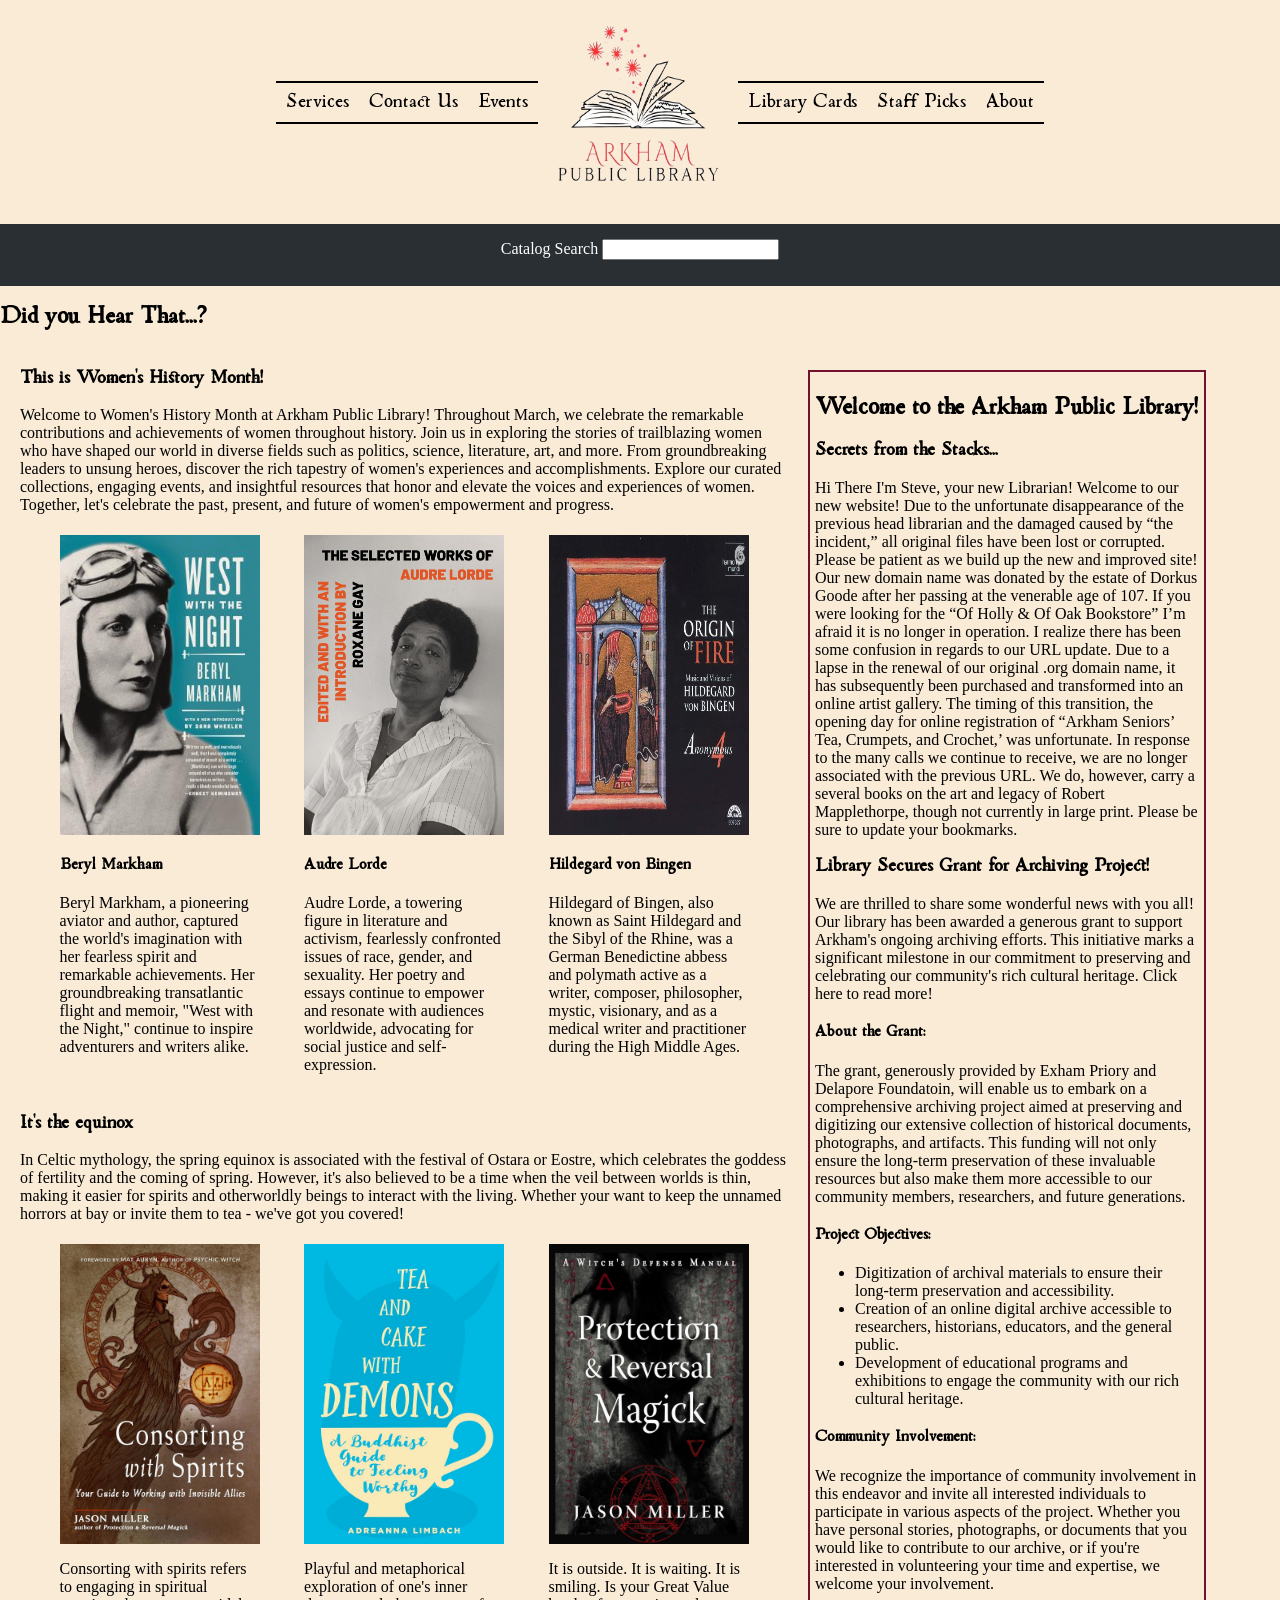
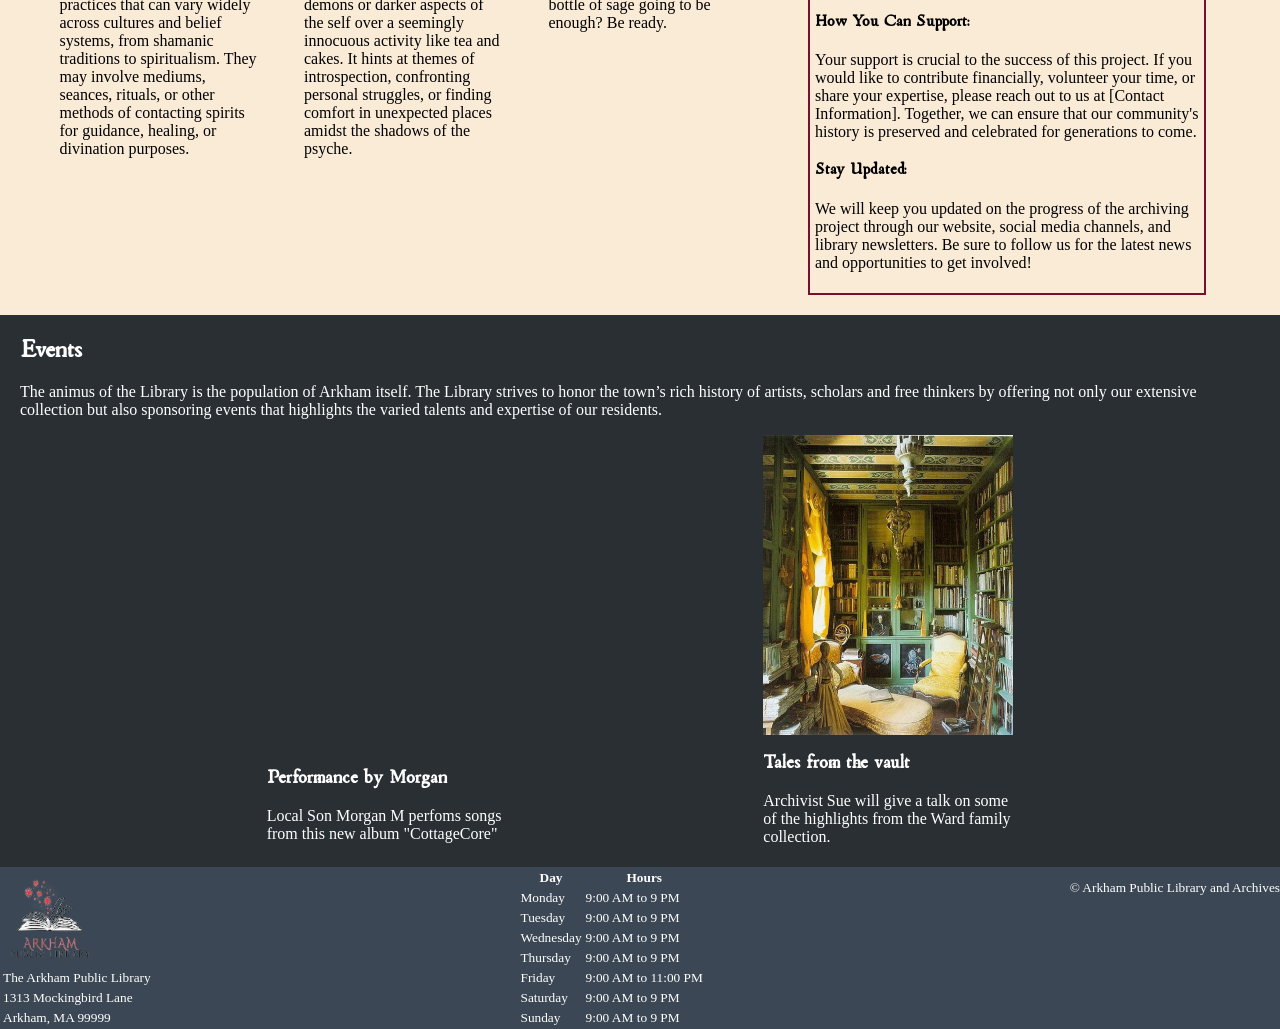
<file: Arkham/index.html>
<html>
    <head>
        <link rel="stylesheet" href="css/testheadercss.css">

    </head>

    <body>
        <header>
            <nav class="navtop">
                <ul class="navlist">
                    
                    <li><a href="services.html">Services</a></li>
                    <li><a href="ref.html">Contact Us</a></li>
                    <li><a href="events.html">Events</a></li>
                    <span class="noborder"><li><a href="index.html"><img src="images/Magic BookWHITE copy (1).png" height="200px" width="200px"></a></li></span>
                    <li><a href="libcrd.html">Library Cards</a></li>
                    <li><a href="staffp.html">Staff Picks</a></li>
                    <li><a href="about.html">About</a></li>
                </ul>
            </nav>







        </header>

<div class="catalogbar">
    <form>
        <label for="catalogsearch">Catalog Search</label>
        <input type="text" id="cataogsearch" name="catalogsearch">
    </form>
</div>



 <main class="maincontent"> 



<div class="spotlightall">
    <span class="dyht"><h2>Did you Hear That...?</h2></span>
        <div class="spotlightcont">



            <div class="spotlft">

                    <h3>This is Women's History Month!</h3>
                    <p>
                        Welcome to Women's History Month at Arkham Public Library! Throughout March, we celebrate the remarkable contributions and achievements of women throughout history. Join us in exploring the stories of trailblazing women who have shaped our world in diverse fields such as politics, science, literature, art, and more. From groundbreaking leaders to unsung heroes, discover the rich tapestry of women's experiences and accomplishments. Explore our curated collections, engaging events, and insightful resources that honor and elevate the voices and experiences of women. Together, let's celebrate the past, present, and future of women's empowerment and progress.</p>
                    <div class="highlighttop">
                            <div class="titem">
                                <img src="images/markhamWestNight.jpg" alt="tea and cakes with deamons book cover" height="300px" width="200px">
                                <h4>Beryl Markham</h4>
                                <p>
                                Beryl Markham, a pioneering aviator and author, captured the world's imagination with her fearless spirit and remarkable achievements. Her groundbreaking transatlantic flight and memoir, "West with the Night," continue to inspire adventurers and writers alike.</p>
                            </div>
                            <div class="titem">
                                <img src="images/lordeA.jpg" alt="protection magic book cover" height="300px" width="200px">
                                <h4>Audre Lorde</h4>
                                <p>Audre Lorde, a towering figure in literature and activism, fearlessly confronted issues of race, gender, and sexuality. Her poetry and essays continue to empower and resonate with audiences worldwide, advocating for social justice and self-expression.</p>
                            </div>
                            <div class="titem">
                                <img src="images/cdvonbingen.jpg" alt="guides book cover" height="300px" width="200px">
                                <h4>Hildegard von Bingen</h4>
                                <p>Hildegard of Bingen, also known as Saint Hildegard and the Sibyl of the Rhine, was a German Benedictine abbess and polymath active as a writer, composer, philosopher, mystic, visionary, and as a medical writer and practitioner during the High Middle Ages.</p>
                            </div>

                    </div>
                    
                    
                    
                    <h3>It's the equinox</h3>
                    <p>In Celtic mythology, the spring equinox is associated with the festival of Ostara or Eostre, which celebrates the goddess of fertility and the coming of spring. However, it's also believed to be a time when the veil between worlds is thin, making it easier for spirits and otherworldly beings to interact with the living. Whether your want to keep the unnamed horrors at bay or invite them to tea - we've got you covered!</p>
                    <div class="highlightbottom">
                    
                            <div class="bitem">
                                <img src="images/guidessp.jpg" alt="guides book cover" height="300px" width="200px">
                                <p>Consorting with spirits refers to engaging in spiritual practices that can vary widely across cultures and belief systems, from shamanic traditions to spiritualism. They may involve mediums, seances, rituals, or other methods of contacting spirits for guidance, healing, or divination purposes.</p>
                            </div>
                            <div class="bitem">
                                <img src="images/tcdemons.jpg" alt="tea and cakes with deamons book cover" height="300px" width="200px">
                                <p>Playful and metaphorical exploration of one's inner demons or darker aspects of the self over a seemingly innocuous activity like tea and cakes. It hints at themes of introspection, confronting personal struggles, or finding comfort in unexpected places amidst the shadows of the psyche.</p>
                            </div>
                            <div class="bitem">
                                <img src="images/protectmgk.jpg" alt="protection magic book cover" height="300px" width="200px">
                                <p>It is outside.  It is waiting. It is smiling. Is your Great Value bottle of sage  going to be enough? Be ready.</p>
                            </div>

                    </div>

            </div>
                
                
            <div class="spotrt">
                    <h2>Welcome to the Arkham Public Library!</h2>
                    <h3>Secrets from the Stacks...</h3>
                    <p>Hi There I'm Steve, your new Librarian! Welcome to our new website! Due to the unfortunate disappearance of the previous head librarian and the damaged caused by “the incident,” all original files have been lost or corrupted. Please be patient as we build up the new and improved site! Our new domain name was donated by the estate of Dorkus Goode after her passing at the venerable age of 107. If you were looking for the “Of Holly & Of Oak Bookstore” I’m afraid it is no longer in operation. I realize there has been some confusion in regards to our URL update. Due to a lapse in the renewal of our original .org domain name, it has subsequently been purchased and transformed into an online artist gallery. The timing of this transition, the opening day for online registration of “Arkham Seniors’ Tea, Crumpets, and Crochet,’ was unfortunate. In response to the many calls we continue to receive, we are no longer associated with the previous URL.  We do, however, carry a several books on the art and legacy of Robert Mapplethorpe, though not currently in large print. Please be sure to update your bookmarks. </p>  

                    <h3>Library Secures Grant for Archiving Project!</h3>
                    <p>We are thrilled to share some wonderful news with you all! Our library has been awarded a generous grant to support Arkham's ongoing archiving efforts. This initiative marks a significant milestone in our commitment to preserving and celebrating our community's rich cultural heritage. Click here to read more!</p>



                    <h4>About the Grant:</h4> 
                    <p>The grant, generously provided by Exham Priory and Delapore Foundatoin, will enable us to embark on a comprehensive archiving project aimed at preserving and digitizing our extensive collection of historical documents, photographs, and artifacts. This funding will not only ensure the long-term preservation of these invaluable resources but also make them more accessible to our community members,     researchers, and future generations.</p>


                    <h4>Project Objectives:</h4>
                        <ul>
                            <li>Digitization of archival materials to ensure their long-term preservation and accessibility.</li>
                            <li>Creation of an online digital archive accessible to researchers, historians, educators, and the general public.</li>
                            <li>Development of educational programs and exhibitions to engage the community with our rich cultural heritage.</li>
                        </ul>

                    <h4>Community Involvement:</h4>
                        <p>We recognize the importance of community involvement in this endeavor and invite all interested individuals to participate in various aspects of the project. Whether you have personal stories, photographs, or documents that you would like to contribute to our archive, or if you're interested in volunteering your time and expertise, we welcome your involvement.</p>
                    
                    <h4>How You Can Support:</h4> 
                        <p>Your support is crucial to the success of this project. If you would like to contribute financially, volunteer your time, or share your expertise, please reach out to us at [Contact Information]. Together, we can ensure that our community's history is preserved and celebrated for generations to come.</p>

                    <h4>Stay Updated:</h4> 
                        <p>We will keep you updated on the progress of the archiving project through our website, social media channels, and library newsletters. Be sure to follow us for the latest news and opportunities to get involved!</p>

                    
    
            </div>

        </div>

        



</div>

<div class="eventsall">
    <h2>Events</h2>
    
        <p>The animus of the Library is the population of Arkham itself.  The Library strives to honor the town’s rich history of artists, scholars and free thinkers by offering not only our extensive collection but also sponsoring events that highlights the varied talents and expertise of our residents.</p>


    <div class="eventcont">
        <div class="eventsp1">
        <iframe width="300" height="315" src="https://www.youtube.com/embed/rg7Qqr-dvvQ?si=SR5DaQxv9ZM_UH1A" title="YouTube video player" frameborder="0" allow="accelerometer; autoplay; clipboard-write; encrypted-media; gyroscope; picture-in-picture; web-share" referrerpolicy="strict-origin-when-cross-origin" allowfullscreen></iframe>    
        <h3>Performance by Morgan</h3>
        <p>Local Son Morgan M perfoms songs from this new album "CottageCore"</p>
        </div>
        
        <div class="eventsp1">
        <img src="images/il_1140xN.1725874884_qam1.jpg" height="300px" width="250px" />
        <h3>Tales from the vault</h3>
        <p>Archivist Sue will give a talk on some of the highlights from the Ward family collection.</p>
        </div>

        
    </div>



</div>












</main>
 
<footer>

    <div class="ftaddress">
        <img src="images/Magic BookWHITE copy (1).png" alt="Arkham Public Library Logo" height="100px" width="100px">
    
        <address>
        <table>
            <tr>
                <td>The Arkham Public Library</td>
            </tr>
            <tr>
                <td>1313 Mockingbird Lane</td>
            </tr>
            <tr>
                <td>Arkham, MA 99999</td>
            </tr>        
        </table>
        </address>
    </div>  
        
    <table>
        <tr>
            <th>Day</th>
            <th>Hours</th>
        </tr>          
        <tr>
            <td>Monday</td>
            <td>9:00 AM to 9 PM</td>
        </tr>    
        <tr>
            <td>Tuesday</td>
            <td>9:00 AM to 9 PM</td>
        </tr>
        <tr>
            <td>Wednesday</td>
            <td>9:00 AM to 9 PM</td>
        </tr>
        <tr>
            <td>Thursday</td>
            <td>9:00 AM to 9 PM</td>
        </tr>
        <tr>
            <td>Friday</td>
            <td>9:00 AM to 11:00  PM</td>
        </tr>
        <tr>
            <td>Saturday</td>
            <td>9:00 AM to 9 PM</td>
        </tr>
        <tr>
            <td>Sunday</td>
            <td>9:00 AM to 9 PM</td>
        </tr>    
    </table>
    
    <p>© Arkham Public Library and Archives</p>
    
    </footer>


    </body>
</html>
</file>
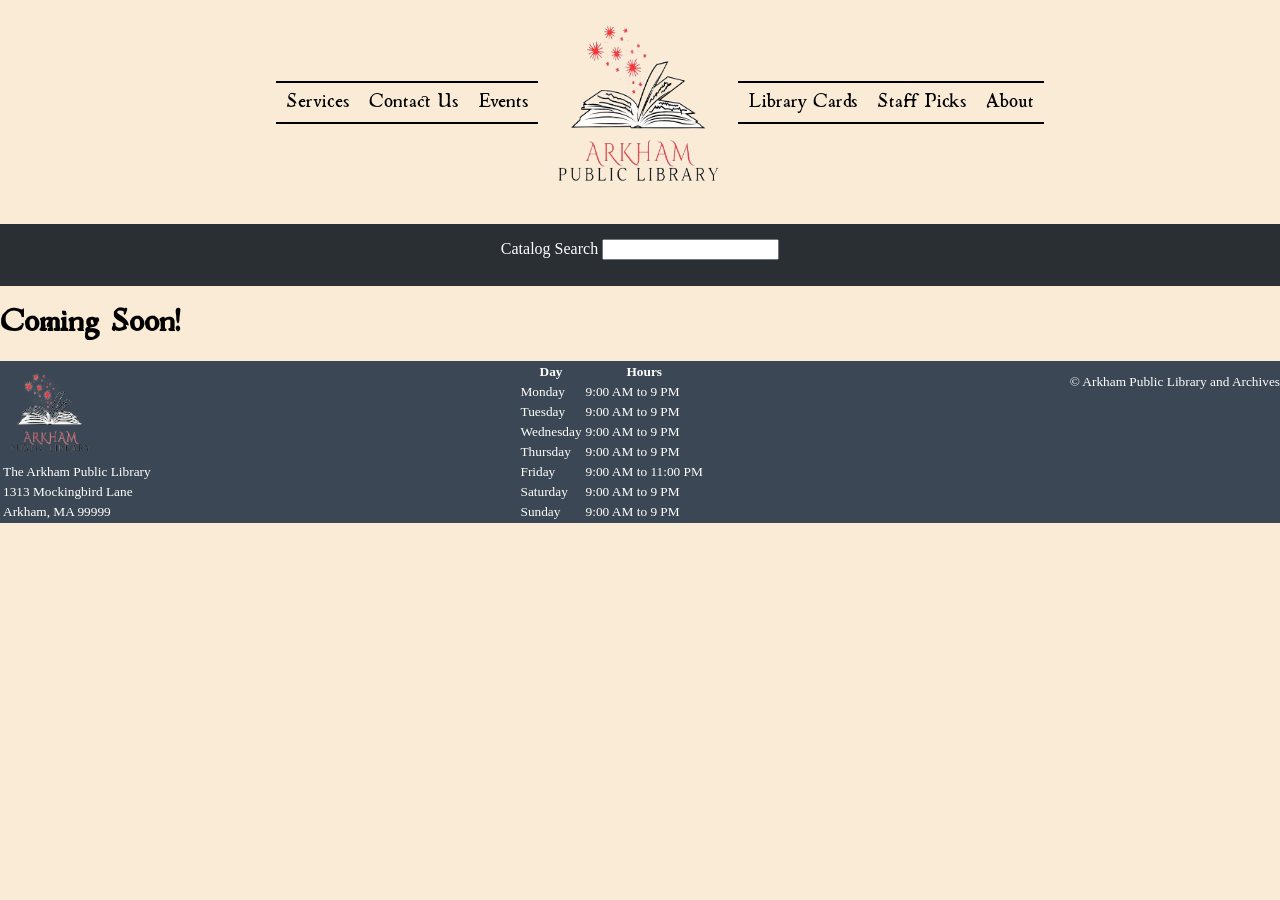
<file: Arkham/events.html>
<html>
    <head>
        <link rel="stylesheet" href="css/testheadercss.css">

    </head>

    <body>
        <header>
            <nav class="navtop">
                <ul class="navlist">
                    
                    <li><a href="services.html">Services</a></li>
                    <li><a href="ref.html">Contact Us</a></li>
                    <li><a href="events.html">Events</a></li>
                    <span class="noborder"><li><a href="index.html"><img src="images/Magic BookWHITE copy (1).png" height="200px" width="200px"></a></li></span>
                    <li><a href="libcrd.html">Library Cards</a></li>
                    <li><a href="staffp.html">Staff Picks</a></li>
                    <li><a href="about.html">About</a></li>
                </ul>
            </nav>







        </header>

<div class="catalogbar">
    <form>
        <label for="catalogsearch">Catalog Search</label>
        <input type="text" id="cataogsearch" name="catalogsearch">
    </form>
</div>

<main>


<h1>Coming Soon!</h1>


</main>








     
<footer>


    <div class="ftaddress">
        <img src="images/Magic BookWHITE copy (1).png" alt="Arkham Public Library Logo" height="100px" width="100px">
    
        <address>
        <table>
            <tr>
                <td>The Arkham Public Library</td>
            </tr>
            <tr>
                <td>1313 Mockingbird Lane</td>
            </tr>
            <tr>
                <td>Arkham, MA 99999</td>
            </tr>
        
        </table>
        </address>
      </div>  
    
    
        
        <table>
            <tr>
                <th>Day</th>
                <th>Hours</th>
            </tr>
            
            <tr>
                <td>Monday</td>
                <td>9:00 AM to 9 PM</td>
            </tr>
    
            <tr>
                <td>Tuesday</td>
                <td>9:00 AM to 9 PM</td>
            </tr>
            <tr>
                <td>Wednesday</td>
                <td>9:00 AM to 9 PM</td>
            </tr>
            <tr>
                <td>Thursday</td>
                <td>9:00 AM to 9 PM</td>
            </tr>
            <tr>
                <td>Friday</td>
                <td>9:00 AM to 11:00  PM</td>
            </tr>
            <tr>
                <td>Saturday</td>
                <td>9:00 AM to 9 PM</td>
            </tr>
            <tr>
                <td>Sunday</td>
                <td>9:00 AM to 9 PM</td>
            </tr>
    
        </table>
    
        <p>© Arkham Public Library and Archives</p>
    
    
    
    </footer>
    
    </body>
    
    
    </html>
</file>
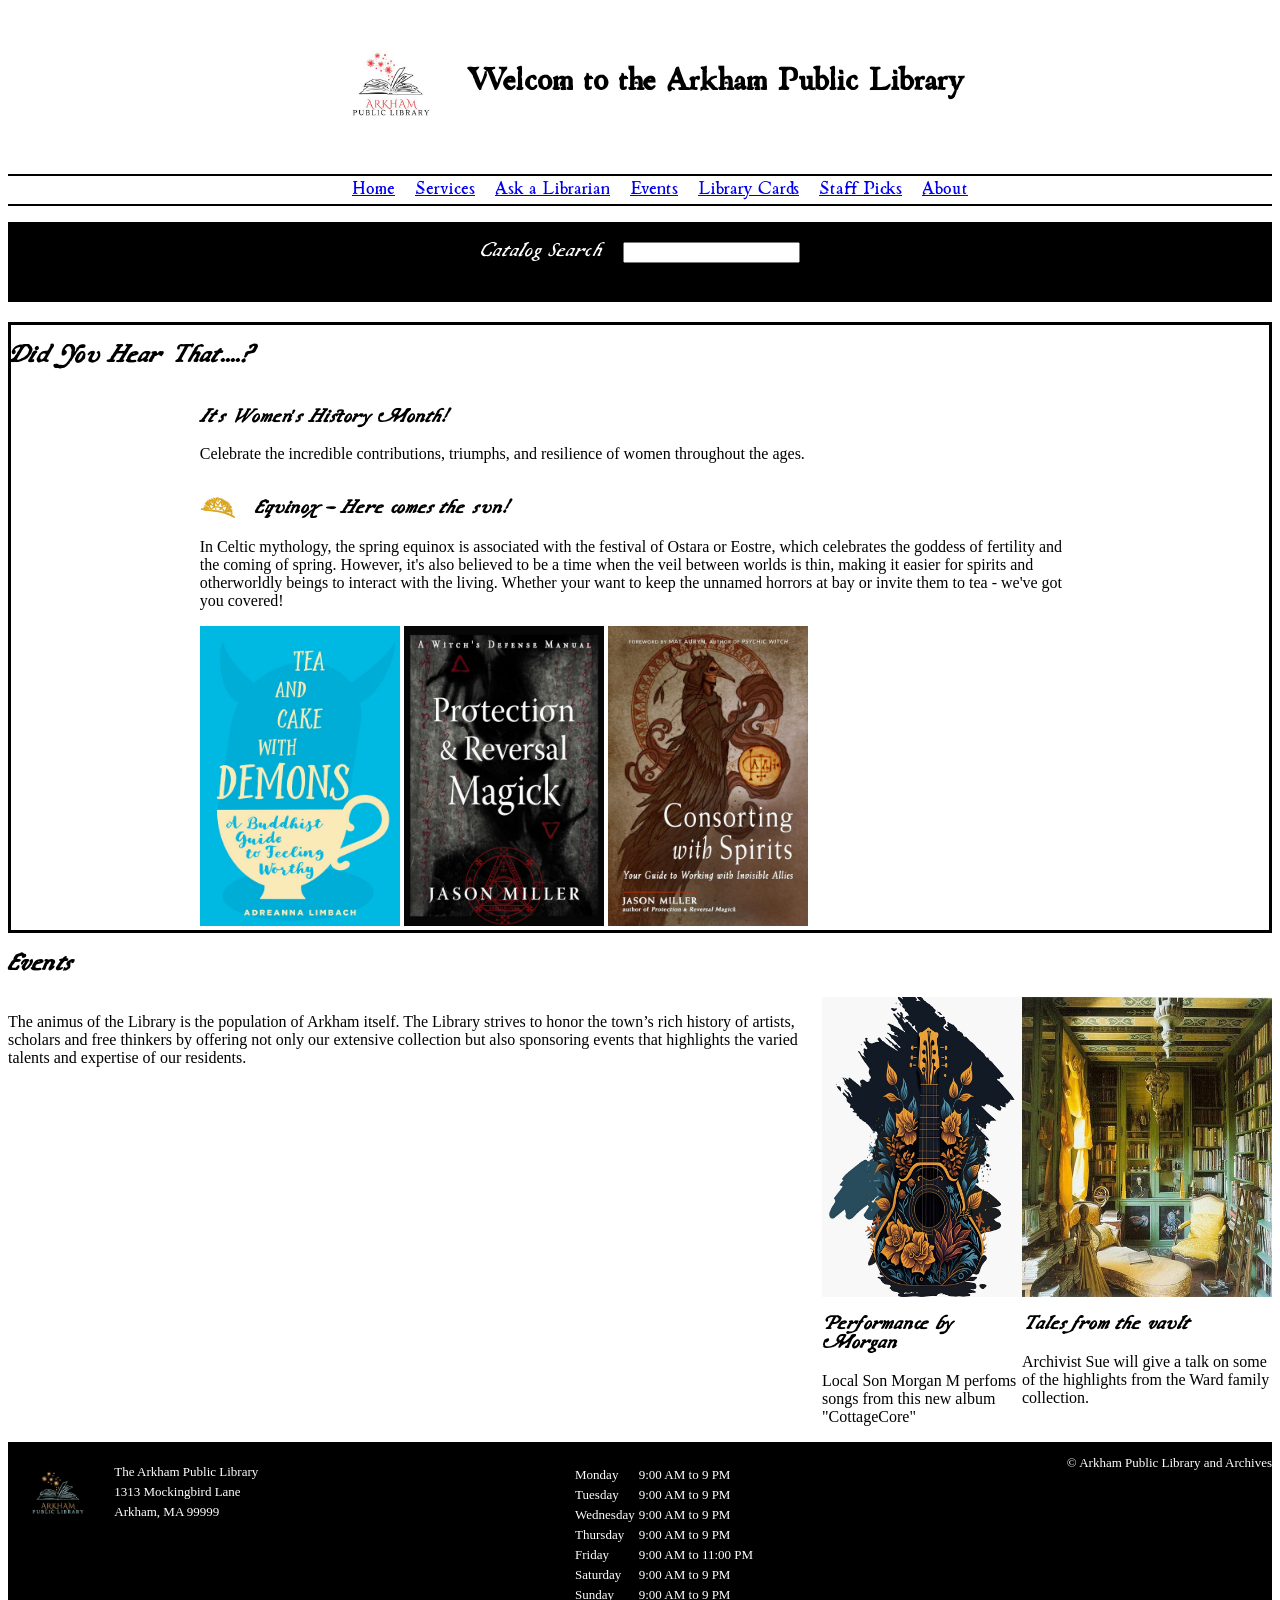
<file: Arkham/homeold.html>
<html>

<head>


<!--  Link to CSS --------------------------------------------------------------------------------  -->    
    <link rel="stylesheet" href="css/styles2.css">







</head>





<body>


<header>

<!-- Welcome Message and Logo --------------------------------------------------------------------   -->

<div class="welcome">
<img src="images/Magic BookWHITE.jpg" alt="Arkham Public Library Logo" height="150px" width="150px">  
<h1>Welcom to the Arkham Public Library</h1>
</div>

<!--  Navigation Bar ----------------------------------------------------------------------------  -->
<nav class="navtop">
    <ul>
        <li><a href="home.html">Home</a></li>
        <li><a href="services.html">Services</a></li>
        <li><a href="ref.html">Ask a Librarian</a></li>
        <li><a href="events.html">Events</a></li>
        <li><a href="libcrd.html">Library Cards</a></li>
        <li><a href="staffp.html">Staff Picks</a></li>
        <li><a href="about.html">About</a></li>
    </ul>
</nav>

<div class="catsrch">

<form>
    <label for="catalogsearch">Catalog Search</label>
    <input type="text" id="cataogsearch" name="catalogsearch">
</form>




</div>



</header>

<main>


<div class="spotlight"> 
<h2>Did You Hear That....?</h2>

    <div class="spotlightcont">
        <div class="spot1">
            <h3>It's Women's History Month!</h3>
            <p>Celebrate the incredible contributions, triumphs, and resilience of women throughout the ages.</p>
            </div>

        <div class="spot2">
            <h3><span class="spot2ding1">Z</span>Equinox - Here comes the sun!</h3>
            <p>In Celtic mythology, the spring equinox is associated with the festival of Ostara or Eostre, which celebrates the goddess of fertility and the coming of spring. However, it's also believed to be a time when the veil between worlds is thin, making it easier for spirits and otherworldly beings to interact with the living. Whether your want to keep the unnamed horrors at bay or invite them to tea - we've got you covered!
            </p>    

            <img src="images/tcdemons.jpg" alt="tea and cakes with deamons book cover" height="300px" width="200px">
            <img src="images/protectmgk.jpg" alt="protection magic book cover" height="300px" width="200px">
            <img src="images/guidessp.jpg" alt="guides book cover" height="300px" width="200px">

            </div>
    
        <div class="spot3"></div>


    </div>
    <div class="eventsmain"></div>   

</div>


<h2>Events</h2>
    <div class="eventcont">
        <p>The animus of the Library is the population of Arkham itself.  The Library strives to honor the town’s rich history of artists, scholars and free thinkers by offering not only our extensive collection but also sponsoring events that highlights the varied talents and expertise of our residents.</p>



        <div class="eventsp1">
        <img src="images/guitar.jpg" height="300px" width="200px" />
        <h3>Performance by Morgan</h3>
        <p>Local Son Morgan M perfoms songs from this new album "CottageCore"</p>
        </div>
        
        <div class="eventsp1">
        <img src="images/il_1140xN.1725874884_qam1.jpg" height="300px" width="250px" />
        <h3>Tales from the vault</h3>
        <p>Archivist Sue will give a talk on some of the highlights from the Ward family collection.</p>
        </div>

        
    </div>
</div>






</main>
 
<footer>


<div class="ftaddress">
    <img src="images/Magic Book.jpg" alt="Arkham Public Library Logo" height="100px" width="100px">

    <address>
    <table>
        <tr>
            <td>The Arkham Public Library</td>
        </tr>
        <tr>
            <td>1313 Mockingbird Lane</td>
        </tr>
        <tr>
            <td>Arkham, MA 99999</td>
        </tr>
    
    </table>
    </address>
  </div>  


    
    <table>
        <tr>
            <th>Day</th>
            <th>Hours</th>
        </tr>
        
        <tr>
            <td>Monday</td>
            <td>9:00 AM to 9 PM</td>
        </tr>

        <tr>
            <td>Tuesday</td>
            <td>9:00 AM to 9 PM</td>
        </tr>
        <tr>
            <td>Wednesday</td>
            <td>9:00 AM to 9 PM</td>
        </tr>
        <tr>
            <td>Thursday</td>
            <td>9:00 AM to 9 PM</td>
        </tr>
        <tr>
            <td>Friday</td>
            <td>9:00 AM to 11:00  PM</td>
        </tr>
        <tr>
            <td>Saturday</td>
            <td>9:00 AM to 9 PM</td>
        </tr>
        <tr>
            <td>Sunday</td>
            <td>9:00 AM to 9 PM</td>
        </tr>

    </table>

    <p>© Arkham Public Library and Archives</p>



</footer>

</body>


</html>
</file>
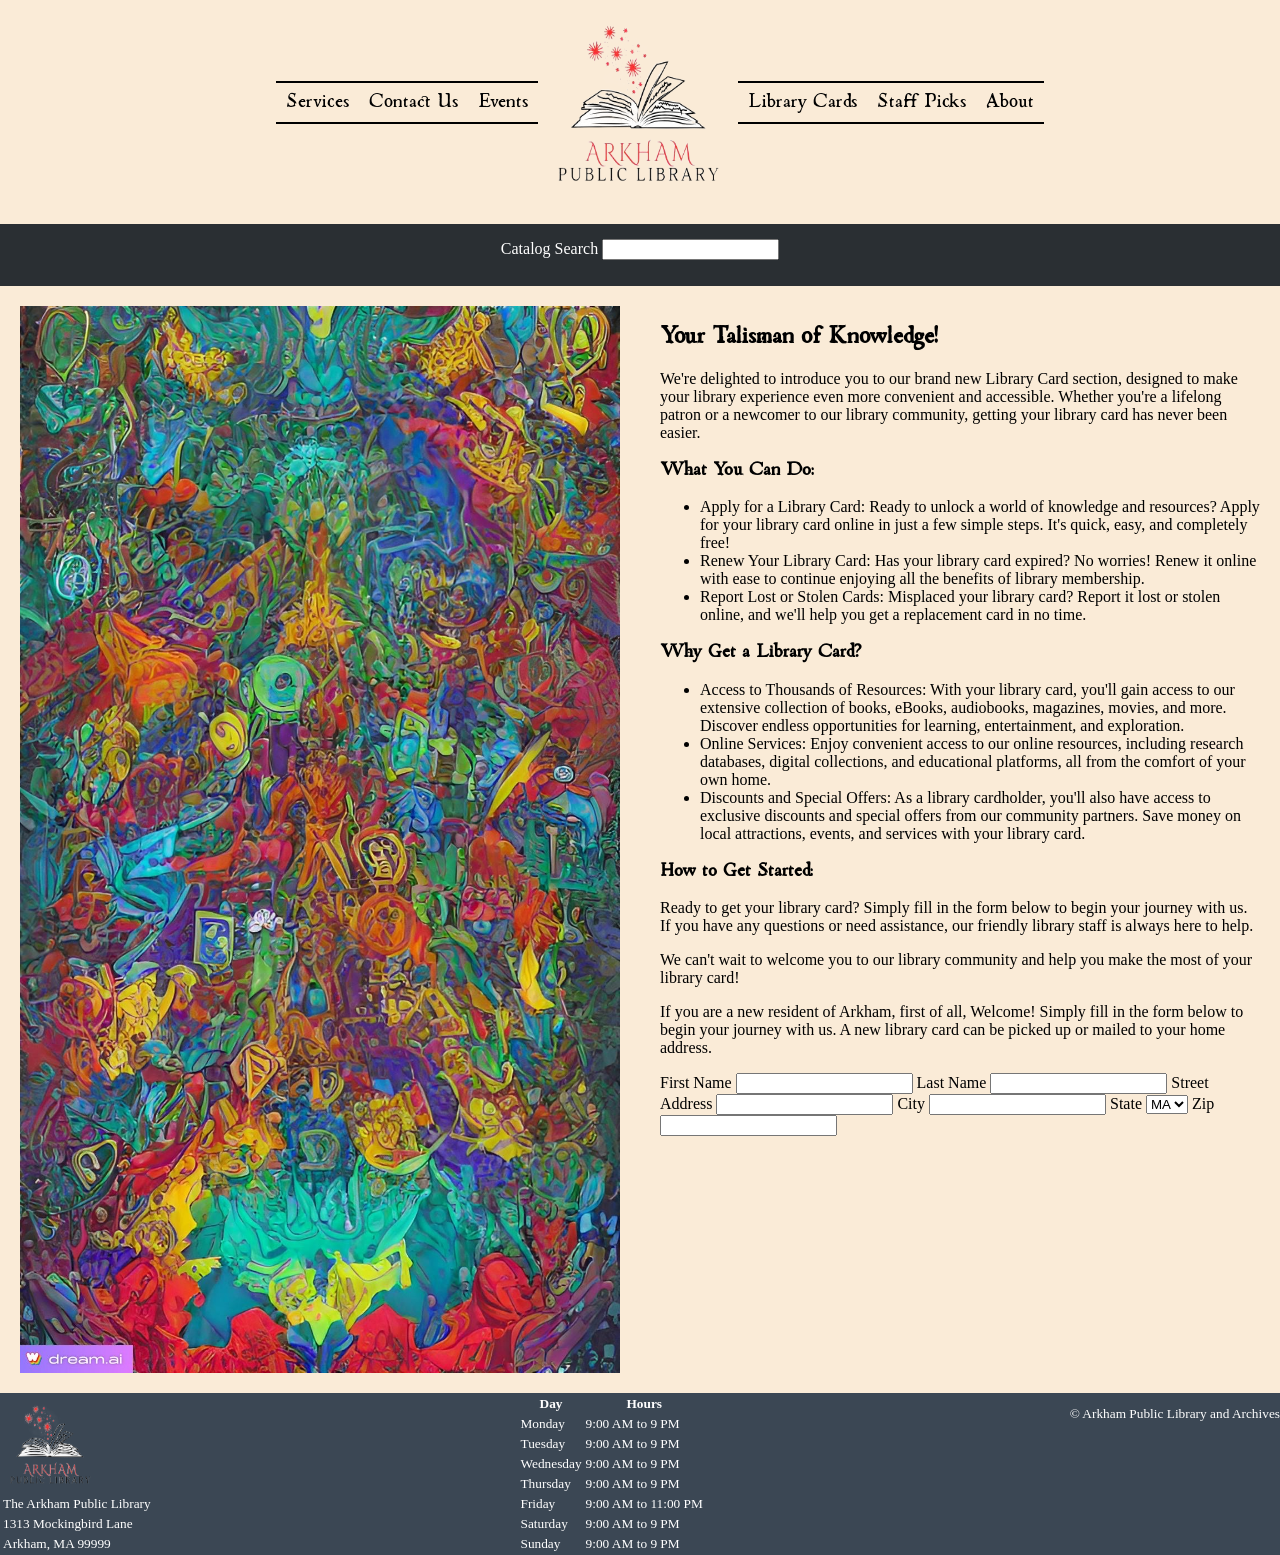
<file: Arkham/libcrd.html>
<html>
    <head>
        <link rel="stylesheet" href="css/testheadercss.css">

    </head>

    <body>
        <header>
            <nav class="navtop">
                <ul class="navlist">
                    
                    <li><a href="services.html">Services</a></li>
                    <li><a href="ref.html">Contact Us</a></li>
                    <li><a href="events.html">Events</a></li>
                    <span class="noborder"><li><a href="index.html"><img src="images/Magic BookWHITE copy (1).png" height="200px" width="200px"></a></li></span>
                    <li><a href="libcrd.html">Library Cards</a></li>
                    <li><a href="staffp.html">Staff Picks</a></li>
                    <li><a href="about.html">About</a></li>
                </ul>
            </nav>







        </header>

<div class="catalogbar">
    <form>
        <label for="catalogsearch">Catalog Search</label>
        <input type="text" id="cataogsearch" name="catalogsearch">
    </form>
</div>



 <main> 

    <div class="libcardcont">
        <div class="leftpan">
            <img src="images/libcard.JPG" width="600px"> 
        </div>
    

    <div class="libcardrightpan">     
    
        <h2>Your Talisman of Knowledge!</h2>
        <p>We're delighted to introduce you to our brand new Library Card section, designed to make your library experience even more convenient and accessible. Whether you're a lifelong patron or a newcomer to our library community, getting your library card has never been easier.</p>
    
        <h3>What You Can Do:</h3>
        <ul>
        <li>Apply for a Library Card: Ready to unlock a world of knowledge and resources? Apply for your library card online in just a few simple steps. It's quick, easy, and completely free!
            </li>

        <li>Renew Your Library Card: Has your library card expired? No worries! Renew it online with ease to continue enjoying all the benefits of library membership.</li>
    
        <li>Report Lost or Stolen Cards: Misplaced your library card? Report it lost or stolen online, and we'll help you get a replacement card in no time.</li>
        </ul>

        <h3>Why Get a Library Card?</h3>
    
        <ul>
        <li>Access to Thousands of Resources: With your library card, you'll gain access to our extensive collection of books, eBooks, audiobooks, magazines, movies, and more. Discover endless opportunities for learning, entertainment, and exploration.</li>
    
        <li>Online Services: Enjoy convenient access to our online resources, including research databases, digital collections, and educational platforms, all from the comfort of your own home.</li>
    
        <li>Discounts and Special Offers: As a library cardholder, you'll also have access to exclusive discounts and special offers from our community partners. Save money on local attractions, events, and services with your library card.</li>
        </ul>
    
        <h3>How to Get Started:</h3>
    
        <p>Ready to get your library card? Simply fill in the form below to begin your journey with us. If you have any questions or need assistance, our friendly library staff is always here to help.</p>
    
      







    
    <p>We can't wait to welcome you to our library community and help you make the most of your library card!</p>
    
    



    <form action="/practice.html" method="post"> 
        <p>If you are a new resident of Arkham, first of all, Welcome! Simply fill in the form below to begin your journey with us. A new library card can be picked up or mailed to your home address.</p>
        
        <label for="fname">First Name</label>
        <input type="text" name="fname" id="fname"/>
        
        <label for="lname">Last Name</lable>
        <input type="text" name="lname" id="lname">
        
        <label for="stadd">Street Address</label>   
        <input type="text" name="stadd" id="stadd">
        
        <label for="city">City</label>
        <input type="text" id="city" name="city">
        
        <span class="state-sel">
        <label for="state">State</label>
        <select name="state" id="state">
            <option value="MA">MA</option>
            <option value="VT">VT</option>
            <option value="NH">NH</option>
            
        </select>
        <label for="zip">Zip</label>
        <input type="text" id="zip" name="zip">
        
              
        
        </form>  
    </div>
    </div>
    </div>

</div>





</div>





</div>












</main>

<footer>

<div class="ftaddress">
<img src="images/Magic BookWHITE copy (1).png" alt="Arkham Public Library Logo" height="100px" width="100px">

<address>
<table>
<tr>
<td>The Arkham Public Library</td>
</tr>
<tr>
<td>1313 Mockingbird Lane</td>
</tr>
<tr>
<td>Arkham, MA 99999</td>
</tr>        
</table>
</address>
</div>  

<table>
<tr>
<th>Day</th>
<th>Hours</th>
</tr>          
<tr>
<td>Monday</td>
<td>9:00 AM to 9 PM</td>
</tr>    
<tr>
<td>Tuesday</td>
<td>9:00 AM to 9 PM</td>
</tr>
<tr>
<td>Wednesday</td>
<td>9:00 AM to 9 PM</td>
</tr>
<tr>
<td>Thursday</td>
<td>9:00 AM to 9 PM</td>
</tr>
<tr>
<td>Friday</td>
<td>9:00 AM to 11:00  PM</td>
</tr>
<tr>
<td>Saturday</td>
<td>9:00 AM to 9 PM</td>
</tr>
<tr>
<td>Sunday</td>
<td>9:00 AM to 9 PM</td>
</tr>    
</table>

<p>© Arkham Public Library and Archives</p>

</footer>


</body>
</html>
</file>
<file: Arkham/css/testheadercss.css>
@font-face {
    font-family: chapbookreg;
    src: url(../chapbookotf/Chapbook-Regular.otf);
}


@font-face {
    font-family: chapbookital;
    src: url(../chapbookotf/Chapbook-Italic.otf); 
}

@font-face {
    font-family: chapbookding;
    src: url(../chapbookotf/Chapbook-Dingbats.otf); 
}

body{
    margin: 0;
    background-color: antiquewhite;
}

h1, h2, h3, h4 {
    font-family: "chapbookreg" , "garamond";
}

.dyht{
    margin-right: -30px;

}

.navlist{
    display:flex;
    align-items: center;
    justify-content: center;
    font-family: "chapbookreg" , "garamond";
    color: black;
    font-size: larger; 
    margin-top: 0 ;
    padding-top: 0 ;  
    flex-wrap: wrap;
    flex: 1 1 auto;
    
}





.navtop a {
    color: black;
}

.navtop a:link {
    color: black;
    text-decoration: none;
}

.navtop a:visited{
    color: darkslategrey;

}

.navtop a:hover{
    color:crimson;

}

.navtop a:active{
    background-color: violet;

} 


.navtop li {
    list-style: none;
    border-bottom: black solid 2px;
    border-top: black solid 2px;
    padding: 10px;
    
}.noborder li {
    border-style: none;
    padding: 0 ;

}


.catalogbar{
    background-color: #2A2F33;
    color: white;
    text-align: center;
    padding-top: 15px;
    padding-bottom: 10px;
    margin: 0;
}


.maincontent{
    margin: 0px auto;
   /* max-width: 1200px; */
    padding: 0px 0px;   
    /* padding: 0px 20px; */ 


}




.spotlightcont{
    display: flex;
    flex-wrap: wrap;
    width: 100%;
    padding: 0px 20px; /* may remove */

}




.highlighttop{
    display: flex;
    flex-wrap: wrap;
    justify-content: space-evenly;
}

.titem {
    margin: 5px 5px;
    max-width: 200px;

}

.bitem{
    margin: 5px 5px;
    max-width: 200px;
}

.highlightbottom{
    display: flex;
    flex-wrap: wrap;
    justify-content: space-evenly;
}


.spotlft{
    width: 60%;
}

.spotrt{
    margin: 20px;
    border: solid #74112F 2px;
    padding: 5px 5px;
    width: 30%;
}




.eventsall{
    background-color: #2A2F33;
    color: white;
    padding: 5px 20px;
}

.eventcont{
    display: flex;
    flex-wrap: wrap;
    justify-content: space-evenly;
}

.eventsp1 {
    width: 250px;
    
}



footer {
    display: flex;
    flex-wrap: wrap;
    background-color: #3B4754;
    color: white;
    justify-content:space-between;
    font-size: smaller;

}

footer td, th {
    color:white;
    font-size: smaller;
}


.libcardcont {
    display: flex;
}
.leftpan{
    justify-content: center;
    align-items: center;
    margin: 20px;

}

.libcardrightpan{
    margin: 20px;
}

.aboutmain{
    text-align: center;
    margin: 20px;
    
   
}

.aboutmaincont{
    text-align: center;
    background-image: url(/images/libfront.jpg) ;
  

}
</file>
<file: Arkham/css/styles2.css>
@font-face {
    font-family: chapbookreg;
    src: url(../chapbookotf/Chapbook-Regular.otf);
}


@font-face {
    font-family: chapbookital;
    src: url(../chapbookotf/Chapbook-Italic.otf); 
}

@font-face {
    font-family: chapbookding;
    src: url(../chapbookotf/Chapbook-Dingbats.otf); 
}

a:visited{
    color:black;
}

a:hover {
    color: red;
        }

.welcome {
    display: flex;
    justify-content: center;
    font-family: chapbookreg;
    align-items: center;
    padding-top: 0px;
    padding-bottom: 0px;
    margin-top: 0px;
    margin-bottom: 0px;
    }

.navtop ul {
    font-family: chapbookreg;
    display: flex;
    list-style-type: none;
    justify-content: center;
    border-top: solid black 2px;
    border-bottom: solid black 2px;
    

}

.navtop ul li{
    font-size: large;
    padding: 5px 10px 5px 10px;


}


.catsrch{
    display: flex;
    justify-content: center;
    align-content: center;
    color: white;
    font-family: chapbookital;
    font-size: larger;
    background-color: black;
}

.catsrch form {
    display:flex;
    padding: 20px;

}

.catsrch form label {
    padding-right: 20px;
}

main h2, h3 {
    font-family: chapbookital;

}

.spotlight{
    display:flex;
    flex-direction: column;
    border-style: solid;
    margin-top: 20px;



}

.spotlightcont{
    display: flex;
    flex-direction: column;
    justify-content: center;
    align-items: center;
}

.spot1{
    width: 70%;
    justify-content: right;

}


.spot2{
    width:70%;

}

.spot2ding1 {
    font-family: chapbookding;
    padding-right: 20px;
    color:goldenrod;
}

.eventsmain {}


footer{
    display: flex;
    color:white;
    justify-content: space-between;
    font-size: small;
    font-family: garamond;
    background-color: black ;

}

footer td{
    font-size: small;
    color:white;
}


.ftaddress img {
    display: inline-block;
    vertical-align: middle;

}

.ftaddress address{
    display: inline-block;
    vertical-align: middle;
    
    
}



.about{
    
    width: 1200px;
    height: 600px;
    background-image: url(../images/libfront.jpg);
    background-repeat: no-repeat;
    background-position: top center;
    background-size: cover;
}

.aboutcontent{
    background-color: #faebd7;
}

.eventcont{
    display: flex;
    
}

.eventsp1{

    width: 300px;
}
</file>
